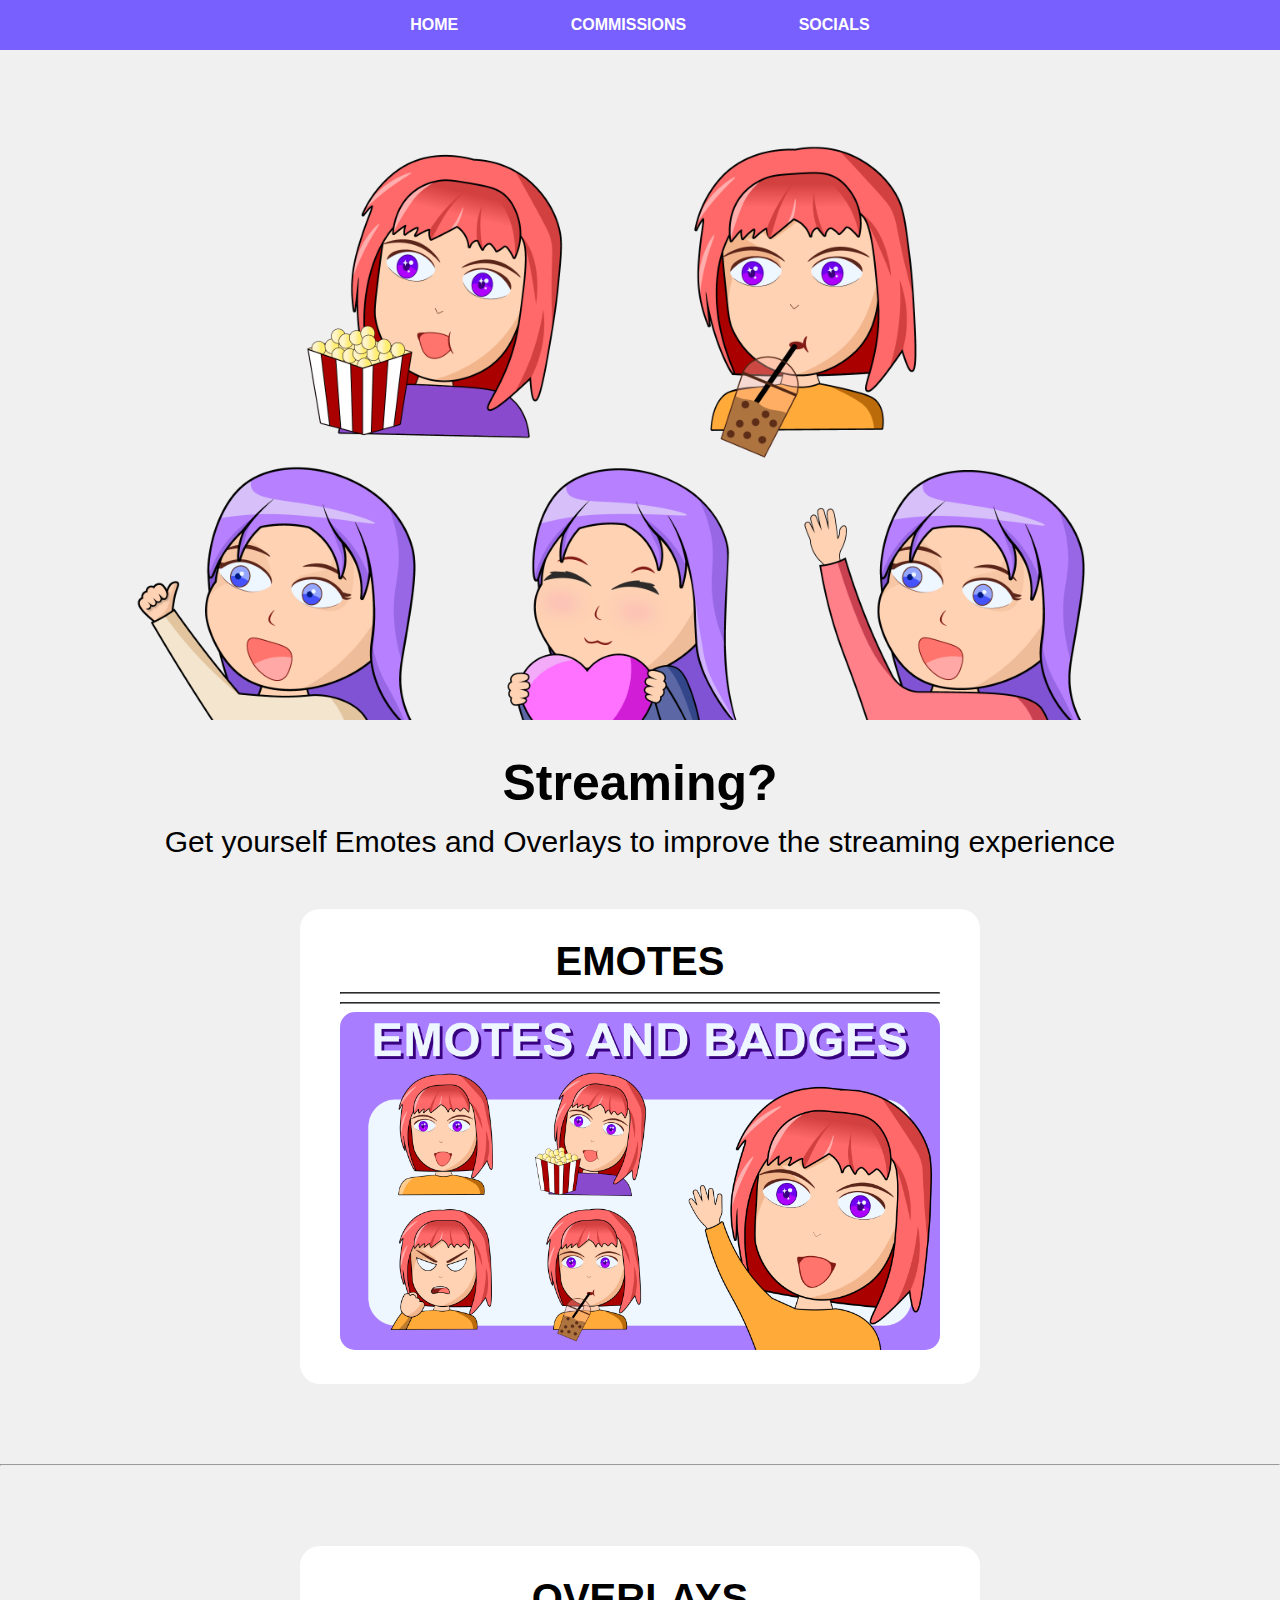
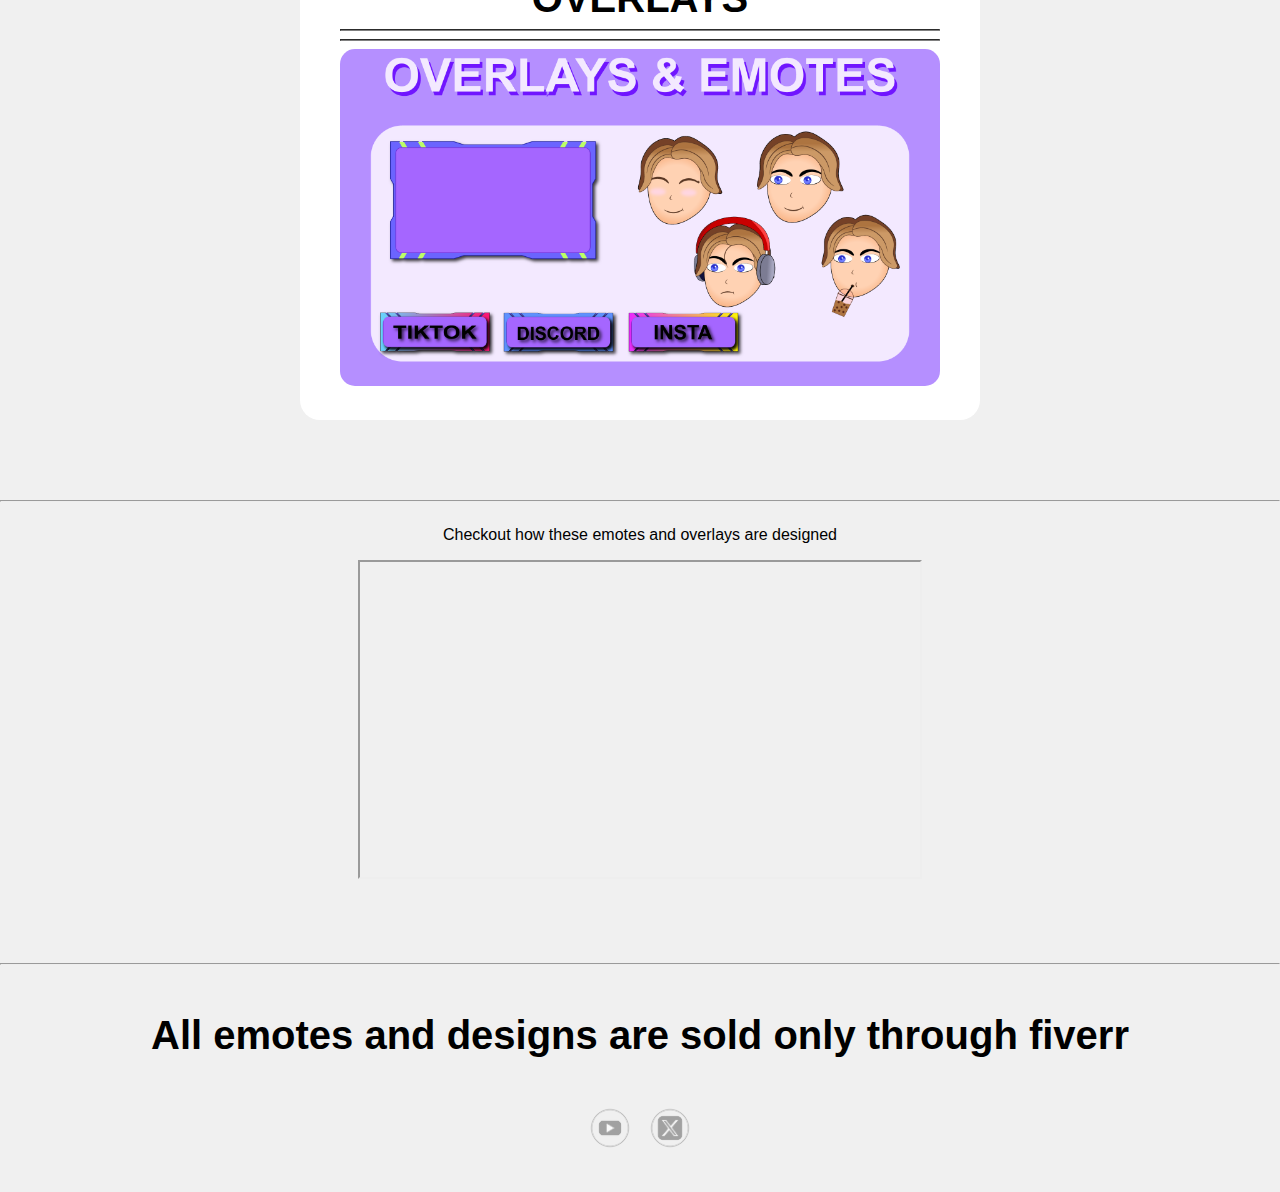
<file: index.html>
<!DOCTYPE html>
<html lang="en">
  <head>
    <meta charset="UTF-8" />
    <meta name="viewport" content="width=device-width, initial-scale=1.0" />
    <link rel="stylesheet" href="index.css" />
    <link
      rel="stylesheet"
      href="https://stackpath.bootstrapcdn.com/font-awesome/4.7.0/css/font-awesome.min.css"
    />
    <title>Ereyn</title>
  </head>
  <body>
    <div class="background"></div>
    <header class="fixed-header">
      <div class="navbar">
        <ul>
          <li><a href="index.html">HOME</a></li>
          <li><a href="commission.html">COMMISSIONS</a></li>
          <li><a href="">SOCIALS</a></li>
        </ul>
      </div>
    </header>
    <content>
      <div class="header">
        <h1 class="header-h1">Streaming?</h1>
        <p class="header-p">
          Get yourself Emotes and Overlays to improve the streaming experience
        </p>
      </div>
      


      <!------- CONTENT  ------->
      <!------- CONTENT  ------->

      
      <div class="content-start">

        <div class="box-of-emotes">          <!------- EMOTE SECTION  ------->
          <a class="text-decoration" href="">
            <div class="box-container-emote-box-shadow">          <!-- effects -->
              <div class="box-container-emote-text">              <!-- effects -->
                <div class="box-container-emote">
                  <div class="emote-header">EMOTES</div>
                  <div class="line-small"><hr><hr></div>
                  <div class="img">
                    <img src="IMG/M1.png" alt="" width="600px" class="round">
                  </div>
                </div>
              </div>
            </div>
          </a>
        </div>

        <hr class="line-big">

        <div class="box-of-overlay">          <!------- OVERLAY SECTION  ------->
          <a class="text-decoration" href="">
            <div class="box-container-overlay-box-shadow">          <!-- effects -->
              <div class="box-container-overlay-text">              <!-- effects -->
                <div class="box-container-overlay">
                  <div class="overlay-header">OVERLAYS</div>
                  <div class="line-small"><hr /><hr></div>  
                  <div class="img">
                    <img src="IMG/O1.png" alt="" width="600px" class="round">
                  </div>
                </div>
              </div>
            </div>
          </a>
        </div>

        <hr class="line-big">

        <div class="video-section">           <!-------  VIDEO SECTION  ------->
          <div class="header-vid">
            <p>Checkout how these emotes and overlays are designed</p>
          </div>
          <div>
            <iframe width="560" height="315" src="https://www.youtube.com/embed/l0V07_qMFtA?si=h1ln_uJ-FlCoe0iV" 
            title="YouTube video player" 
            frameborder="1" 
            allow="accelerometer; autoplay; clipboard-write; encrypted-media; gyroscope; picture-in-picture; web-share" 
            allowfullscreen>
          </iframe>
          </div>
        </div>
      </div>
    </content>

    <div class="line-big"><hr /></div>              <!-- FOOTER SECTION  -->

    <footer>
      <div class="footer">
        <p class="footer-text">
          All emotes and designs are sold only through fiverr
        </p>
      </div>
      <div class="footer-socials">
        <div class="scale">
          <div class="footer-opacity">
            <a href="">
              <img src="IMG/F1.png" alt="" width="60px">
            </a>
          </div>
        </div>
        <div class="scale">
          <div class="footer-opacity">
            <a href="">
              <img src="IMG/F2.png" alt="" width="60px">
            </a>
          </div>
        </div>
    </div>
    </footer>
  </body>
</html
</file>
<file: index.css>
header {
    background-color: #7860ff; /* Background color for the header */
    color: #ffffff; /* Text color for the header */
    padding: px ; /* Adjust padding as needed */
    text-align: center; /* Center the text within the header */
    font-family: Arial;
    font-weight: bold;
    z-index: 1;
}
.fixed-header {
    position: fixed;
    top: 0; 
    width: 100%;
}
body {
    margin: 0;
    background-color: rgb(240, 240, 240);
    font-family: Arial;
    font-family: 'Arial', sans-serif;   
}
.navbar ul {
    display: inline-block;
    padding: 0;
}
.navbar li {
    display: inline; /* Display list items horizontally */
    margin: 30px; /* Adjust the margin to separate items */
    padding: 15px 12px;
}
.navbar li:hover {
    background-color: #543ed3;
    padding: 15px 12px;
    transition: background-color 0.3s;
    border-radius: 5px;
}
.navbar a {
    text-decoration: none;
    color: #ffffff; /* Text color for navigation links */
    padding: 12px   ;
}



/*-- BACKGROUND --*/



.background {
    position: relative;
    width: 100%;
    height: 80vh; /* Set the height to 100% of the viewport height */
    background: url('IMG/B1.png') center center fixed; /* Set the background image and positioning */
    background-size: cover; /* Cover the entire container with the background image */
}
.background-img {
    position: absolute;
    top: 50%;
    left: 50%;
    transform: translate(-50%, -50%);
    z-index: 1; /* Ensure the content is on top of the background image */
    padding: 20px;
    background-color: rgba(255, 255, 255, 0.8); /* Semi-transparent white background for better readability */
}




/*-- HEADER --*/




.header {
    text-align: center;
}
.header-h1 {
    font-size: 50px;
}
.header-p {
    margin-top: -20px;
    font-size: 30px;
}




/*-- EMOTE-SECTION --*/




.box-of-emotes {
    display: flex;
    flex-direction: column;
    justify-content: center;
    align-items: center;
    margin-top: 50px;
}
.text-decoration {
    text-decoration: none;
    color: rgb(60, 60, 65);
}
.box-container-emote {
    display: flex;
    flex-direction: column;
    justify-content: center;
    align-items: center;
    background-color:#ffffff;
    width: 500px;
    border-radius: 20px;
    padding: 30px 90px;
}
.emote-header {
    font: Arial;
    font-weight: bold;
    font-size: 40px;
}

.box-container-emote-box-shadow {
    border-radius: 20px;
    transition: box-shadow 0.3s;
}
.box-container-emote-box-shadow:hover {
    box-shadow: 0px 2px 4px rgb(58, 58, 58); /* Add shadow on hover */
    transition: box-shadow 0.3s;
}
.box-container-emote-text {
    color: black;
    transition: color 0.3s;
}
.box-container-emote-text:hover {
    color: #ff4141;
    transition: color 0.3s;
}
.img:hover {
    transform: scale(1.02);
    transition: transform 0.3s;
}





/*-- PANEL-SECTION --*/





.box-of-overlay {
    display: flex;
    justify-content: center;
    align-items: center;
    margin-top: 80px;
}
.box-container-overlay {
    display: flex;
    flex-direction: column;
    justify-content: center;
    align-items: center;
    background-color:#ffffff;
    width: 500px;
    border-radius: 20px;
    padding: 30px 90px;
}
.overlay-header {
    font: Arial;
    font-weight: bold;
    font-size: 40px;
}

.box-container-overlay-box-shadow {
    border-radius: 20px;
    transition: box-shadow 0.3s;
}
.box-container-overlay-box-shadow:hover {
    box-shadow: 0px 2px 4px rgb(58, 58, 58); /* Add shadow on hover */
    transition: box-shadow 0.3s;
}
.box-container-overlay-text {
    color: black;
    transition: color 0.3s;
}
.box-container-overlay-text:hover {
    color: #7860ff;
    transition: color 0.3s;
}




/*-- MULTI USE --*/




.round {
    border-radius: 15px;
}
.line-small {
    width: 600px;
}
.line-big {
    margin-top: 80px;
}




/* -- FOOTER -- */




.video-section {
    display: flex;
    align-items: center;
    justify-content: center;
    flex-direction: column;
}
.video-thumbnail-container {
    max-width: 600px;
    margin: 0 auto;
}



/* Optional: Style the thumbnail image */



.video-thumbnail {
    width: 100%;
    height: auto;
    cursor: pointer;
}




/* -- FOOTER -- */




.footer {
    display: flex;
    align-items: center;
    justify-content: center;
    flex-direction: column
}
.footer-text {
    font-weight: bold;
    font-size: 40px;
}


.footer-socials {
    display: flex;
    align-items: center;
    justify-content: center;
    flex-direction: row;
    margin-bottom: 30px;
}
.scale {
    transform: scale(1);
    transition: transform 0.3s;
}
.scale:hover {
    transform: scale(1.2);
    transition: transform 0.3s;
}
.footer-opacity {
    opacity: 0.6;
    transition: opacity 0.3s;
}
.footer-opacity:hover { 
    opacity: 1;
    transition: opacity 0.3s;
}
</file>
